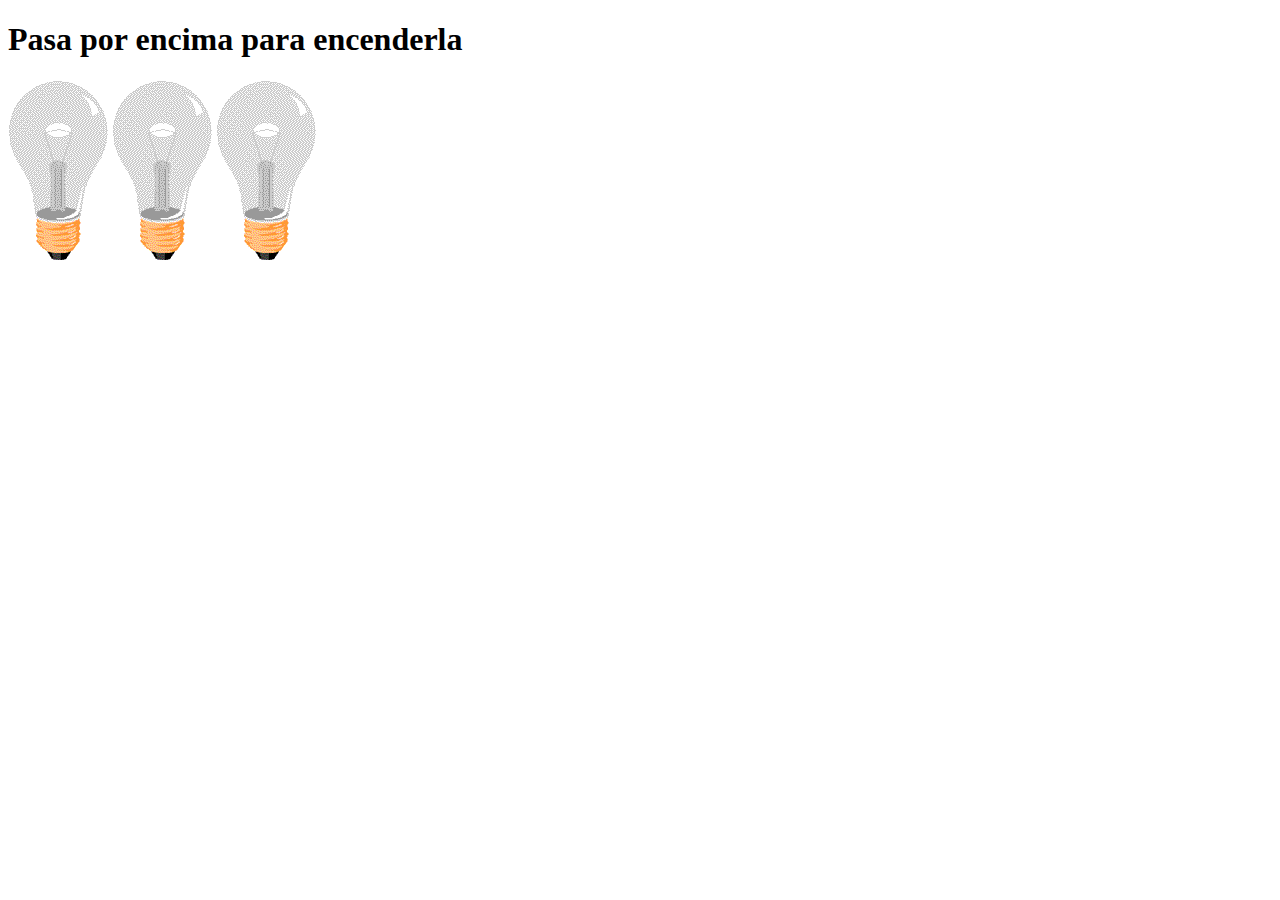
<file: 42/index.htm>
<!DOCTYPE html>
<html lang="en">
<head>
    <meta charset="UTF-8">
    <title>Bombilla</title>
</head>
<body>
    <h1>Pasa por encima para encenderla</h1>
    <img onclick="romper(this)" onmouseleave="apagar(this)" onmouseover="encender(this)" src="./img/llumoff.gif" id="b1" alt="img no dis">
    <img onclick="romper(this)" onmouseleave="apagar(this)" onmouseover="encender(this)" src="./img/llumoff.gif" id="b2" alt="img no dis">
    <img onclick="romper(this)" onmouseleave="apagar(this)" onmouseover="encender(this)" src="./img/llumoff.gif" id="b3" alt="img no dis">
    <script text="text/javascript" src="./js/script.js"></script>
</body>
</html>
</file>
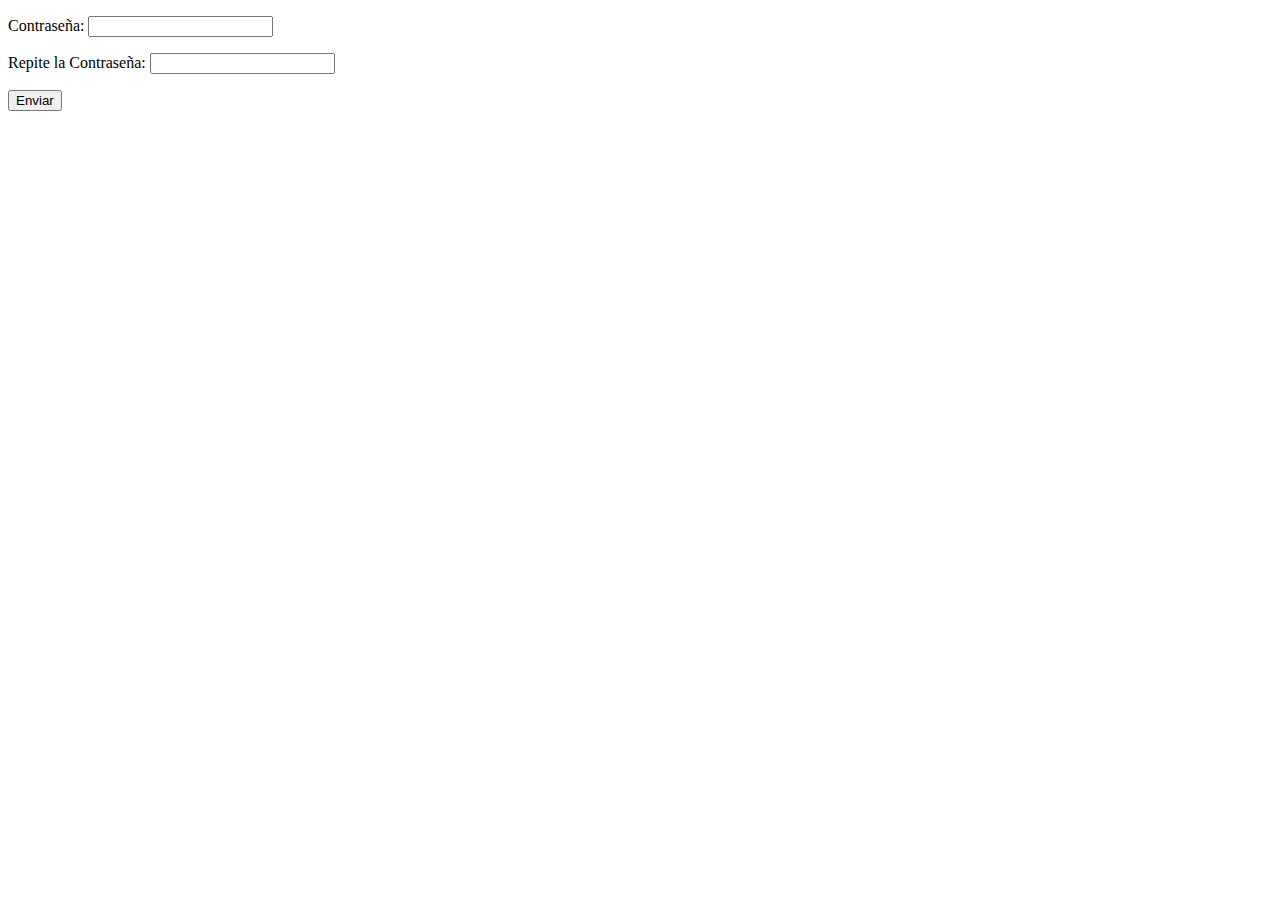
<file: 43/index.htm>
<!DOCTYPE html>
<html lang="en">
<head>
    <meta charset="UTF-8">
    <title>Document</title>
    <script type="text/javascript" src="./js/script.js"></script>
</head>
<body>
    <p>Contraseña: <input type="password" id="p1"></p>
    <p>Repite la Contraseña: <input type="password" id="p2"></p>
    <input onclick="enviar()" type="button" id="boton" value="Enviar">
</body>
</html>
</file>
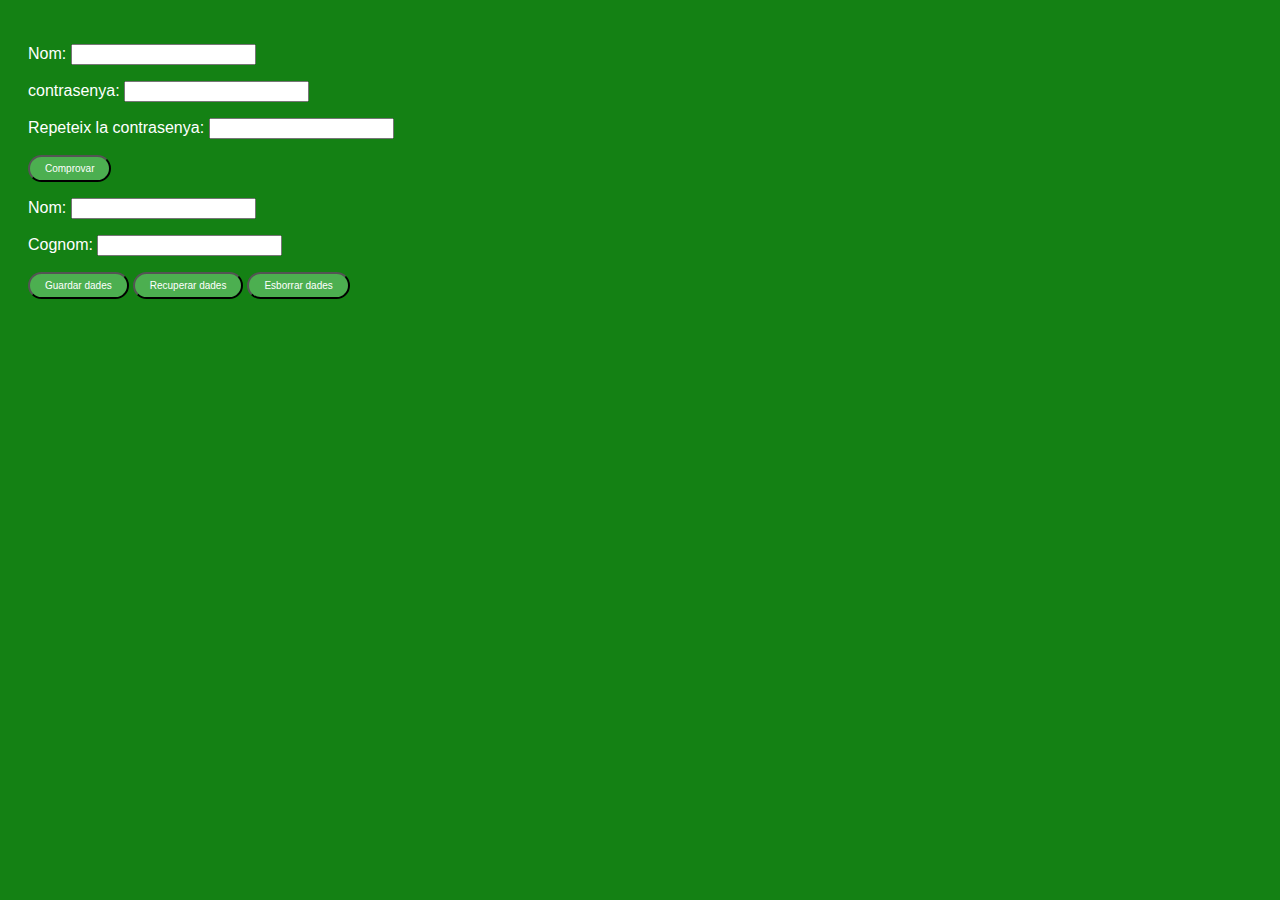
<file: 45/index.htm>
<!DOCTYPE html>
<html lang="en">
<head>
    <meta charset="UTF-8">
    <title>Recuperar</title>
</head>
<body>
    <style>
        body {
            background-color: rgb(20, 129, 20);
            padding: 20px;
        }
        #btn {
                background-color: #4CAF50; /* Green */
                border-radius: 15px;
                color: white;
                padding: 6px 15px;
                text-align: center;
                text-decoration: none;
                display: inline-block;
                font-size: 10px;
            }

        p {
            font-family: Arial;
            color: white;
        }
    </style>

    <p>Nom: <input type="text" id="user"></p>
    <p>contrasenya: <input type="password" id="pass1"></p>
    <p>Repeteix la contrasenya: <input type="password" id="pass2"></p>
    <input id="btn" onclick="comprovar()" type="button" value="Comprovar">

    <p>Nom: <input type="text" id="nom"></p>
    <p>Cognom: <input type="text" id="cognom"></p>
    <input id="btn" onclick="Guardar()" type="button" value="Guardar dades">
    <input id="btn" onclick="Recuperar()" type="button" value="Recuperar dades">
    <input id="btn" onclick="Esborrar()" type="button" value="Esborrar dades">

    <script type="text/javascript" src="./js/script.js"></script>
    <script type="text/javascript" src="./js/storage.js"></script>

</body>
</html>
</file>
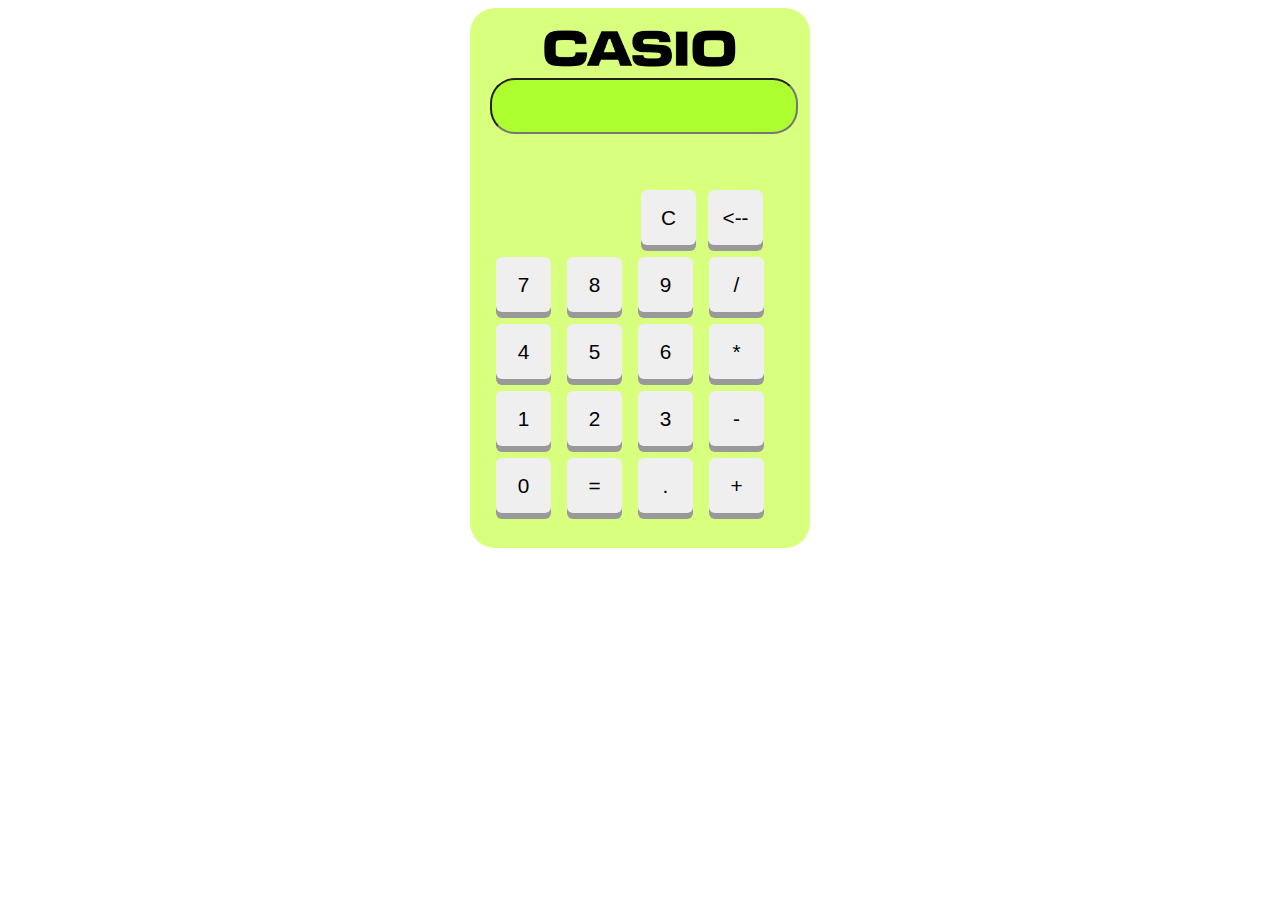
<file: 46/index.htm>
<!DOCTYPE html>
<html lang="en">
<head>
    <meta charset="UTF-8">
    <title>Calc</title>
    <link rel="stylesheet" href="./css/style.css">
</head>
<body>
    <div class="calc">
            <div class="casio"><img src="./img/casio.png" 
                alt="tupadre"></div>
        <input type="text" readonly id="resultado">
        <div id="debresultado">        
            <button onclick="limpiar()">C</button>
            <button onclick="limpiar1()"><--</button>
        </div>
        <div id="numeros">
            <div id="Fil">
                <button onclick="numero('7')">7</button>
                <button onclick="numero('8')">8</button>
                <button onclick="numero('9')">9</button>
                <button onclick="numero('/')">/</button>
            </div>
            <div id="Fil">
                <button onclick="numero('4')">4</button>
                <button onclick="numero('5')">5</button>
                <button onclick="numero('6')">6</button>
                <button onclick="numero('*')">*</button>
            </div>
            <div id="Fil">
                <button onclick="numero('1')">1</button>
                <button onclick="numero('2')">2</button>
                <button onclick="numero('3')">3</button>
                <button onclick="numero('-')">-</button>
            </div>
            <div id="Fil">
                <button onclick="numero('0')">0</button>
                <button onclick="calc()">=</button>
                <button onclick="numero('.')">.</button>
                <button onclick="numero('+')">+</button>
            </div>
        </div>
    </div>
    <script src="./js/script.js"></script>
</body>
</html>
</file>
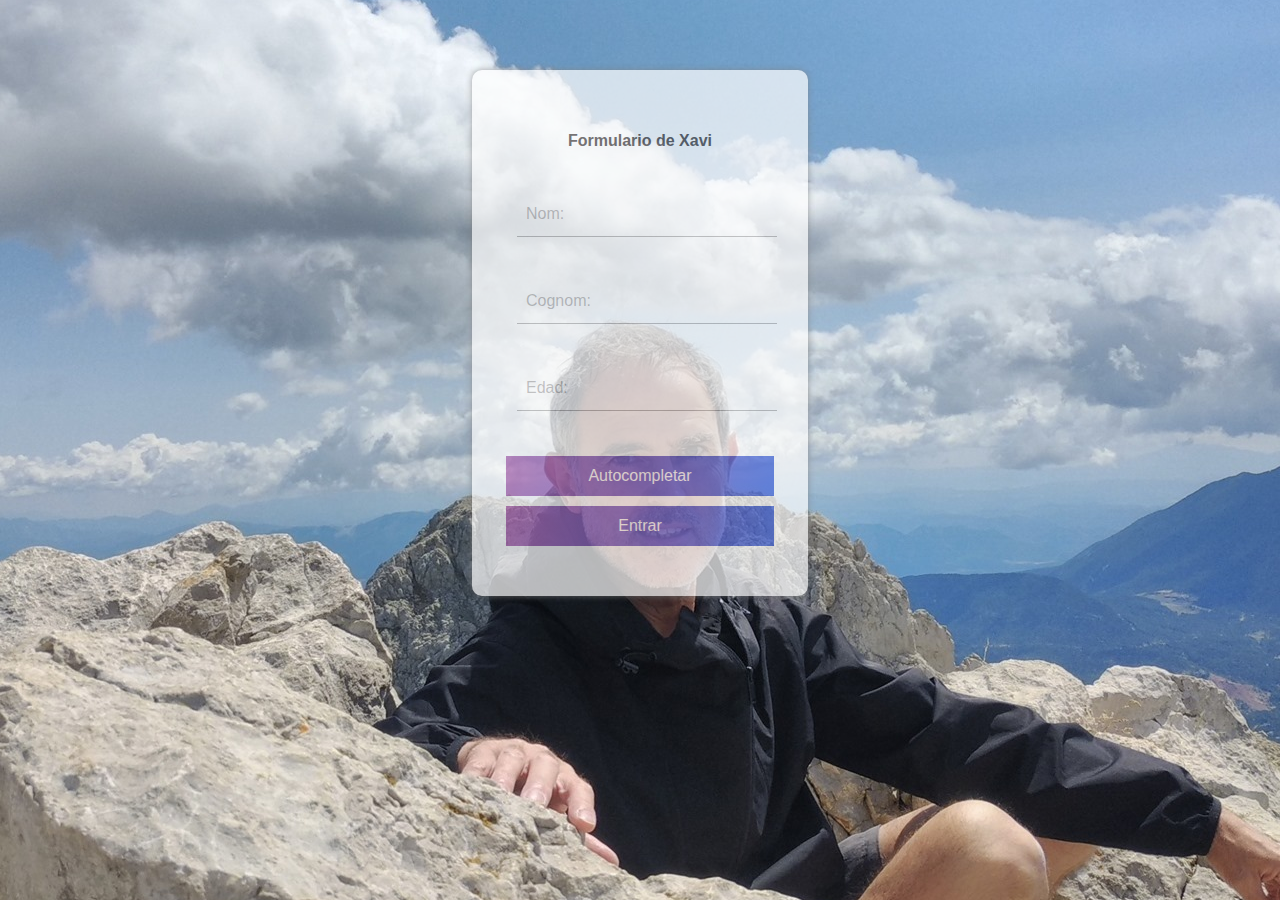
<file: 47/index.htm>
<!DOCTYPE html>
<html lang="en">
<head>
    <meta charset="UTF-8">
    <title>XXX</title>
    <meta http-equiv="X-UA-Compatible" content="IE=edge">
    <meta name="viewport" content="width=device-width, initial-scale=1.0">
    <link rel="stylesheet" href="./css/style.css">
</head>
<body>
    <form>
        <div class="todo">
        <h4>Formulario de Xavi</h4>
        <div id="usuario">
            <div class="apr"> 
                <input id="nom" type="text" required><span class="barra"></span>
                <label for="">Nom:</label>
            </div>
            <div class="apr">
                <input id="cognom" type="text" required><span class="barra"></span>
                <label for="">Cognom:</label>
            </div>
        </div>
            <div class="apr">
                <input id="edad" type="number" max="90" required><span class="barra"></span>
                <label for="">Edad:</label>
            </div>  

        <div class="bot">
            <button id="boton" onclick="login()">Autocompletar</button>
            <button id="boton" onclick="enviar()">Entrar</button>
        </div>
    </div>
    </form>
    <script src="./js/script.js"></script>
</body>
</html>
</file>
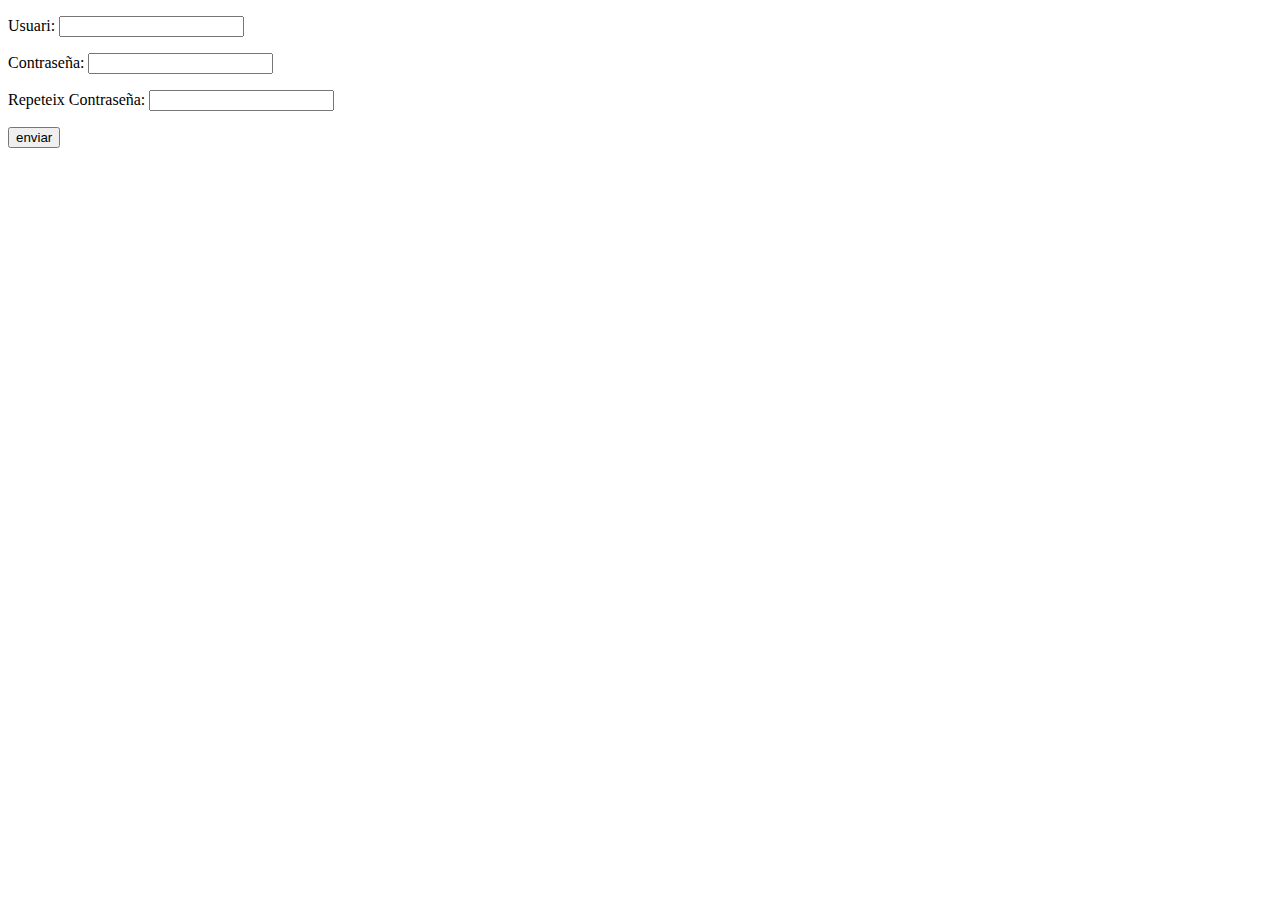
<file: 44/usuaripas.htm>
<!DOCTYPE html>
<html lang="en">
<head>
    <meta charset="UTF-8">
    <title>Ibaipas</title>
</head>
<body>
    <p>Usuari: <input type="text" id="usr"> </p>
    <p>Contraseña: <input type="password" id="pw1" required> </p>
    <p>Repeteix Contraseña: <input type="password" id="pw2" required> </p>
    <input onclick="enviar(this)" type="button" id="enviar" value="enviar">
    <script text="text/javascript" src="./js/script.js"></script>
</body>
</html>
</file>
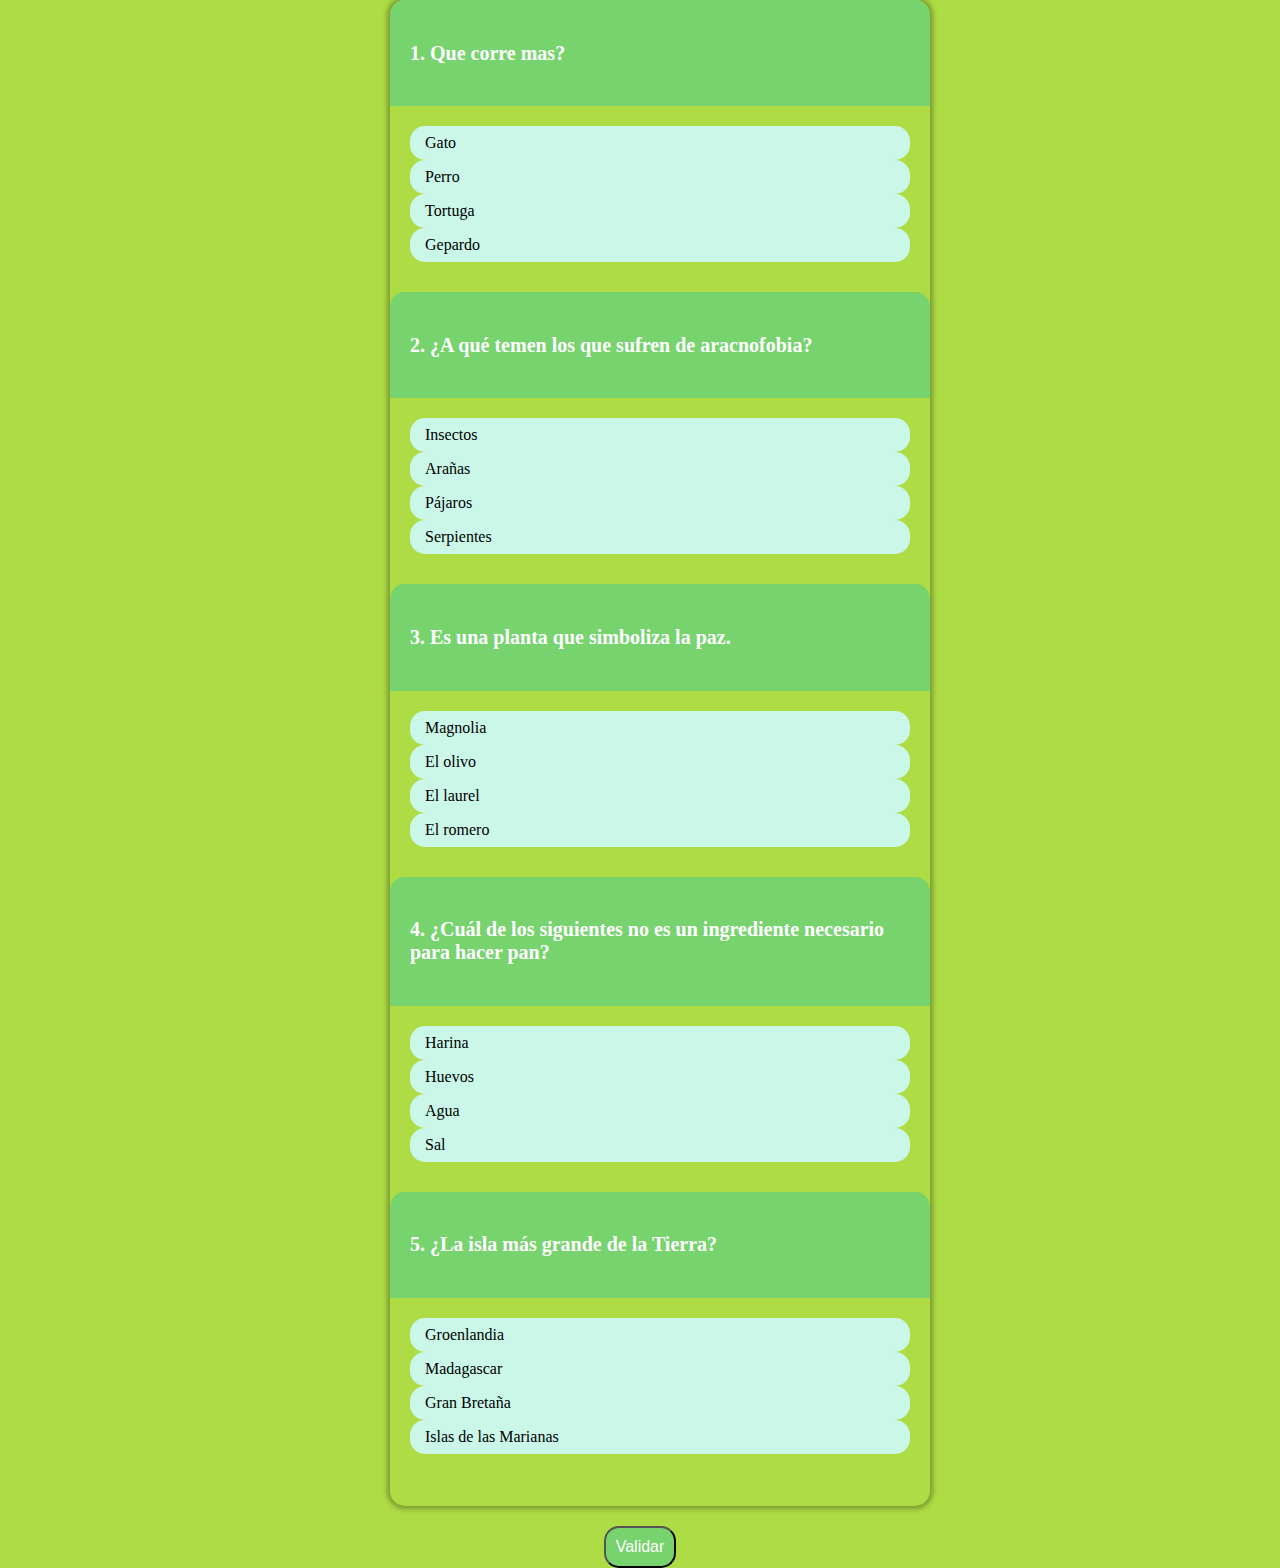
<file: 47/web/trivial.htm>
<!DOCTYPE html>
<html lang="es">
<head>
    <meta charset="UTF-8">
    <title>Trivial</title>
    <link rel="stylesheet" href="../css/style2.css">
</head>
<body onload="foto()">
    <div id="xxx">
    </div>
    <div class="trivial">
        <div class="preg-cont">
<!------------------------Pregunta1-->
                <div class="preg-head">
                    <h4>1. Que corre mas?</h4>
                </div>
                     <div class="preg">
                        <input type="radio" name="op1" id="op1">
                        <span>Gato</span>
                    </div>
                    <div class="preg">
                        <input type="radio" name="op1" id="op2">
                        <span>Perro</span>
                    </div>
                    <div class="preg">
                        <input type="radio" name="op1" id="op1">
                        <span>Tortuga</span>
                    </div>
                    <div class="preg">
                        <input type="radio" name="op1" id="op14">
                        <span>Gepardo</span>
                    </div>
                    <strong><p class="pp" id="respuesta1"></p></strong>   
<br>
<!------------------------Pregunta2-->
                <div class="preg-head">
                    <h4>2. ¿A qué temen los que sufren de aracnofobia?</h4>
                </div>
                    <div class="preg">
                        <input type="radio" name="op2" id="op1">
                        <span>Insectos</span>
                    </div>
                    <div class="preg">
                        <input type="radio" name="op2" id="op2">
                        <span>Arañas</span>
                    </div>
                    <div class="preg">
                        <input type="radio" name="op2" id="op3">
                        <span>Pájaros</span>
                    </div>
                    <div class="preg">
                        <input type="radio" name="op2" id="op4">
                        <span>Serpientes</span>
                    </div>
                    <strong><p class="pp" id="respuesta2"></p></strong>   
<br>
<!------------------------Pregunta3-->
                 <div class="preg-head">
                    <h4>3. Es una planta que simboliza la paz.</h4>
                </div>
                    <div class="preg">
                         <input type="radio" name="op3" id="op1">
                        <span>Magnolia</span>
                    </div>
                    <div class="preg">
                        <input type="radio" name="op3" id="op2">
                        <span>El olivo</span>
                    </div>
                    <div class="preg">
                        <input type="radio" name="op3" id="op3">
                        <span>El laurel</span>
                    </div>
                    <div class="preg">
                        <input type="radio" name="op3" id="op4">
                        <span>El romero</span>
                    </div>
                    <strong><p class="pp" id="respuesta3"></p></strong>   
<br>
<!------------------------Pregunta4-->
                <div class="preg-head">
                    <h4>4. ¿Cuál de los siguientes no es un ingrediente necesario para hacer pan?</h4>
                </div>
                    <div class="preg">
                        <input type="radio" name="op4" id="op1">
                        <span>Harina</span>
                    </div>
                    <div class="preg">
                        <input type="radio" name="op4" id="op2">
                        <span>Huevos</span>
                    </div>
                    <div class="preg">
                        <input type="radio" name="op4" id="op3">
                        <span>Agua</span>
                    </div>
                    <div class="preg">
                        <input type="radio" name="op4" id="op4">
                        <span>Sal</span>
                    </div>
                    <strong><p class="pp" id="respuesta4"></p></strong>   
<br>
<!------------------------Pregunta5-->
                <div class="preg-head">
                    <h4>5. ¿La isla más grande de la Tierra?</h4>
                </div>
                    <div class="preg">
                        <input type="radio" name="op5" id="op1">
                        <span>Groenlandia</span>
                    </div>
                    <div class="preg">
                        <input type="radio" name="op5" id="op2">
                        <span>Madagascar</span>
                    </div>
                    <div class="preg">
                        <input type="radio" name="op5" id="op3">
                        <span>Gran Bretaña</span>
                    </div>
                    <div class="preg">
                        <input type="radio" name="op5" id="op4">
                        <span>Islas de las Marianas</span>
                    </div>
                    <strong><p class="pp" id="respuesta5"></p></strong>   
        </div>

        <button onclick="validar()" id="validar">Validar</button>
        
    <script type="text/javascript" src="../js/script.js"></script>
</body>
</html>
</file>
<file: 46/css/style.css>
.calc {
    display: block;
    margin: 0 auto;
    padding: 20px;
    background-color: rgb(217, 255, 127);
    width: 300px;
    height: 500px;
    border-radius: 25px;
}

#fil {
    display: flex;
    flex-direction: row;
}

#resultado {
    display: block;
    text-align: center;
    font-size: 40px;
    margin-bottom: 50px;
    width: 300px;
    height: 50px;
    line-height: 100px;
    background-color: greenyellow;
    border-radius: 25px;
    overflow-y: scroll;
}

button:active {
    box-shadow:  0 2px #666;
    transform:  translateY(4px);
}

button {
    text-align: center;
    width: 55px;
    height: 55px;
    border: none;
    border-radius: 6px;
    cursor: pointer;
    box-shadow: 0 6px #999;
    margin: 6px;
    outline: none;
    font-size: 1.3em;
}

#debresultado {
    display: flex;
    padding-left: 145px;
}

.casio {
    display: flex;
    padding-left: 50px;
    padding-bottom: 10px;
    width: 40px;
    height: 40px;
}
</file>
<file: 47/css/style.css>
:root {
    --colorTextos: #49454567;
}

body {
    display: flex;
    justify-content: center;
    align-items: center;
    height: 650px;
    font-family: 'Arial';
    background-image: url("../img/bernat.jpg");
    background-repeat: no-repeat;
    background-position: center ;
}

h4 {
    text-align: center;
    font-weight: 700;
    color: rgb(71, 65, 65);
    font-family: Arial;
}

form{
     background: white;
    padding: 40px 0;
    box-shadow: 0 0 6px 0 grey;
    border-radius: 10px;
    opacity: 70%;
}

form:hover {
    opacity: 80%;
}

.todo {
    width: 100%;
    margin: auto;
}


form .apr {
    position: relative;
    margin: 45px;
}

input {
    background: none;
    color: black;
    font-size: 18px;
    padding: 10px 10px 10px 4px;
    display: block;
    width: 100%;
    border: none;
    border-bottom: 1px solid var(--colorTextos);
}


input:focus {
    outline: none;
    color: #5e5d5d;
}

label {
    color: var(--colorTextos);
    font-size: 16px;
    position: absolute;
    left: 9px;
    top: 10px;
    transition: 0.5s ease-in-out all;
    pointer-events: none;
}

input:focus~label,
input:valid~label{
    top: -14px;
    font-size: 16px;
    color: #2196f3;
}

.barra{
    position: relative;
    display: block;
    width: 100%;
}

.barra::before{
    content: "";
    height: 2px;
    width: 0%;
    bottom: 0;
    position: absolute;
    background: linear-gradient(to right, #B06AB3, #4568DC);
    transition: 0.3s ease width;
    left: 0;
}

input:focus~.barra::before{
    width: 100%;
}

button {
    font-family: 'Arial';
    background: linear-gradient(to right, #B06AB3, #4568DC);
    border: none;
    display: block;
    width: 80%;
    margin: 10px auto;
    color: white;
    height: 40px;
    font-size: 16px;
    cursor: pointer;
}

@media screen and (max-width:500px){
    form {
        width: 80%;
    }
}
</file>
<file: 47/css/style2.css>
body {
    width: 100%;
    margin: 0;
    color: #000;
    background: rgb(174, 220, 68);
}

h1 {
    display: block;
    justify-content: center;
    font-family: 'Arial' ;
    color: #fff;
    width: 400px;
}

/*FOTOS USUARIOS*/
#xxx {
        display: block;
        justify-content: center;
        padding-left: 90% ;
        border-radius: 15px;
}

img {
    border-radius: 35px;
}

/*CONTENIDO*/
.trivial {
    display: block;
    width: 500px;
    margin: 0px auto;
}

.preg-head {
    background-color: #76d36e;
    color: #fff;
    display: flex;
    justify-content: space-between;
    margin: -20px -20px 20px;
    padding: 15px 20px;
    border-radius: 15px 15px 0 0;
    font-size: 20px;
}

.preg-cont {
    width: 500px;
    padding: 20px;
    min-height: 100px;
    background-color: 100px;
    box-shadow: 0 0 5px 3px rgba(0,0,0,0.3);
    border-radius: 15px;
}

/*BOTONES*/

.preg span{
    display: block;
    padding: 8px 15px;
    background-color: #cbf7e9;
    border-radius: 15px;
    transition: all 0.3s ease-out;
}

.preg:hover span {
    background-color:#d5df7f ;
}

.preg input:checked + span {
    background-color: #3cc3f9;
}

.preg input {
    opacity: 0;
    position: absolute;
    width: 70%;
    height: 50%;
    z-index: 1;
    cursor: pointer;
}

button {
    display: flex;
    margin: auto auto;
    padding: 10px;
    border-radius: 15px;
    margin-top: 20px;
    background-color: #76d36e;
    color: white;
    font-family: arial;
    font-size: 1em;
}

button:hover {
    background-color: orange;
}

input#op4, #op3, #op2, #op1 {
    height: 5%;
}


/*TEXTO DE LA RESPUESTA*/
.pp {
    display: flex;
    justify-content: center;
    color: rgb(41, 11, 214);
    font-family: 'Arial' ;   
}
</file>
